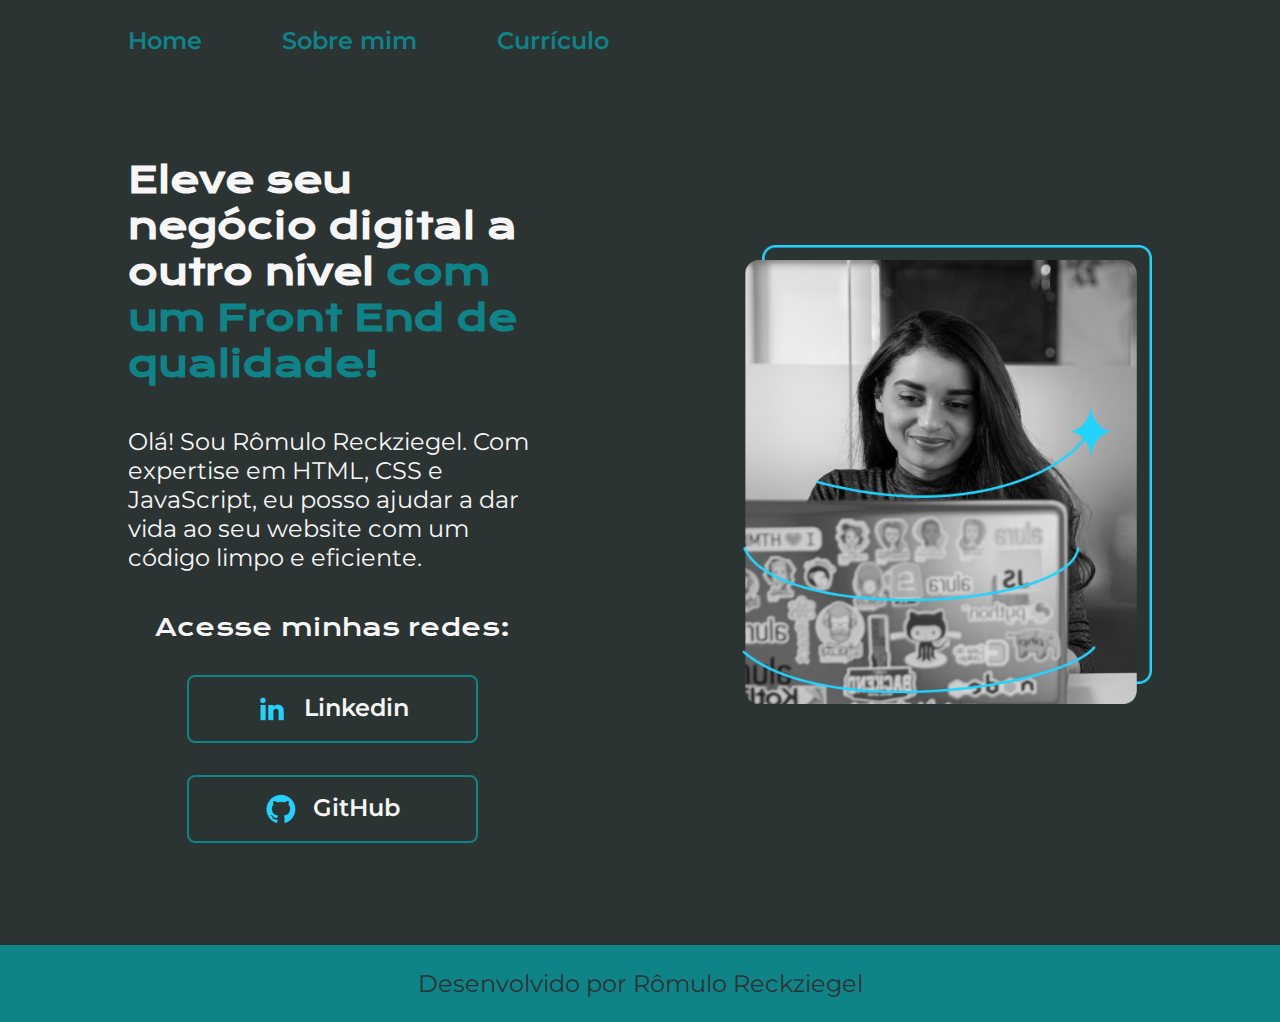
<file: index.html>
<!DOCTYPE html>
<html lang="en">
<head>
    <meta charset="UTF-8">
    <meta http-equiv="X-UA-Compatible" content="IE=edge">
    <meta name="viewport" content="width=device-width, initial-scale=1.0">
    <title>Portfólio</title>
    <link rel = "stylesheet" href="styles/style.css">
</head>
<body>
    <header class="menu">
        <nav class="submenu">
            <a class="pages" href="index.html">Home</a>
            <a class="pages" href="about.html">Sobre mim</a>
            <a class="pages" href="resume.html">Currículo</a>
        </nav>
    </header>
    <main class="container">
        <section class="item">
            <h1 class="title">Eleve seu negócio digital a outro nível <strong class="blue-title">com um Front End de qualidade!</strong></h1>
            <p class="text">Olá! Sou Rômulo Reckziegel. Com expertise em HTML, CSS e JavaScript, eu posso ajudar a dar vida ao seu website com um código limpo e eficiente.</p>
            <div class="links">
                <h2 class="stitle">Acesse minhas redes:</h2>
                <a class="buttons" href="https://www.linkedin.com/in/romulo-reckziegel"><img src="assets/linkedin.png"> Linkedin</a>
                <a class="buttons" href="https://www.github.com/romulo-reckziegel"><img src="assets/github.png"> GitHub</a>
            </div>
        </section>
        <img src="Imagem.png" alt="Rômulo Reckziegel" class="zoom">
    </main>
    <footer class="rodape">
        <p>Desenvolvido por Rômulo Reckziegel</p>
    </footer>
</body>
</html>
</file>
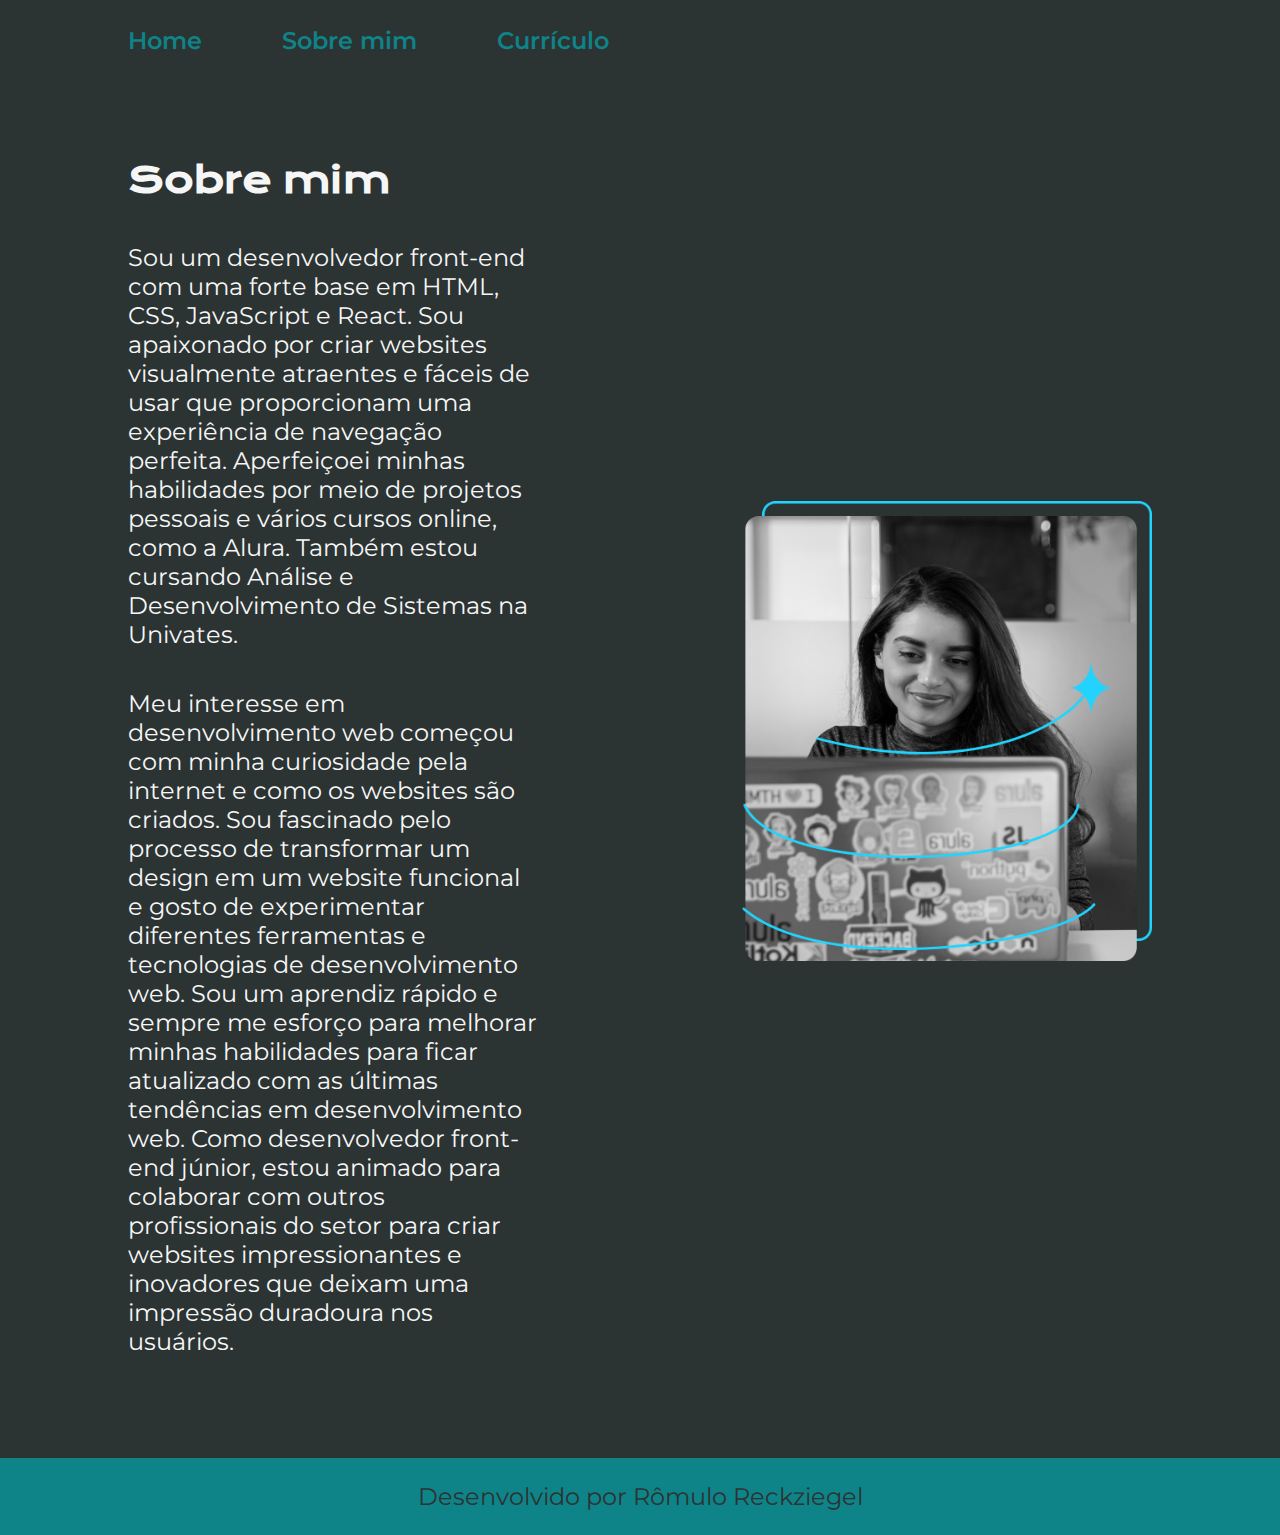
<file: about.html>
<!DOCTYPE html>
<html lang="en">
<head>
    <meta charset="UTF-8">
    <meta http-equiv="X-UA-Compatible" content="IE=edge">
    <meta name="viewport" content="width=device-width, initial-scale=1.0">
    <title>Sobre mim</title>
    <link rel="stylesheet" href="styles/style.css">
</head>
<body>
    <header class="menu">
        <nav class="submenu">
            <a class="pages" href="index.html">Home</a>
            <a class="pages" href="about.html">Sobre mim</a>
            <a class="pages" href="resume.html">Currículo</a>
        </nav>
    </header>
    <main class="container">
        <section class="item">
            <h1 class="title">Sobre mim</h1>
            <p class="text">Sou um desenvolvedor front-end com uma forte base em HTML, CSS, JavaScript e React. Sou apaixonado por criar websites visualmente atraentes e fáceis de usar que proporcionam uma experiência de navegação perfeita. Aperfeiçoei minhas habilidades por meio de projetos pessoais e vários cursos online, como a Alura. Também estou cursando Análise e Desenvolvimento de Sistemas na Univates.</p>
            <p class="text">Meu interesse em desenvolvimento web começou com minha curiosidade pela internet e como os websites são criados. Sou fascinado pelo processo de transformar um design em um website funcional e gosto de experimentar diferentes ferramentas e tecnologias de desenvolvimento web. Sou um aprendiz rápido e sempre me esforço para melhorar minhas habilidades para ficar atualizado com as últimas tendências em desenvolvimento web. Como desenvolvedor front-end júnior, estou animado para colaborar com outros profissionais do setor para criar websites impressionantes e inovadores que deixam uma impressão duradoura nos usuários.</p>
        </section>
        <img src="Imagem.png" alt="Joana Santos" class="zoom">
    </main>
    <footer class="rodape">
        <p>Desenvolvido por Rômulo Reckziegel</p>
    </footer>
    
</body>
</html>
</file>
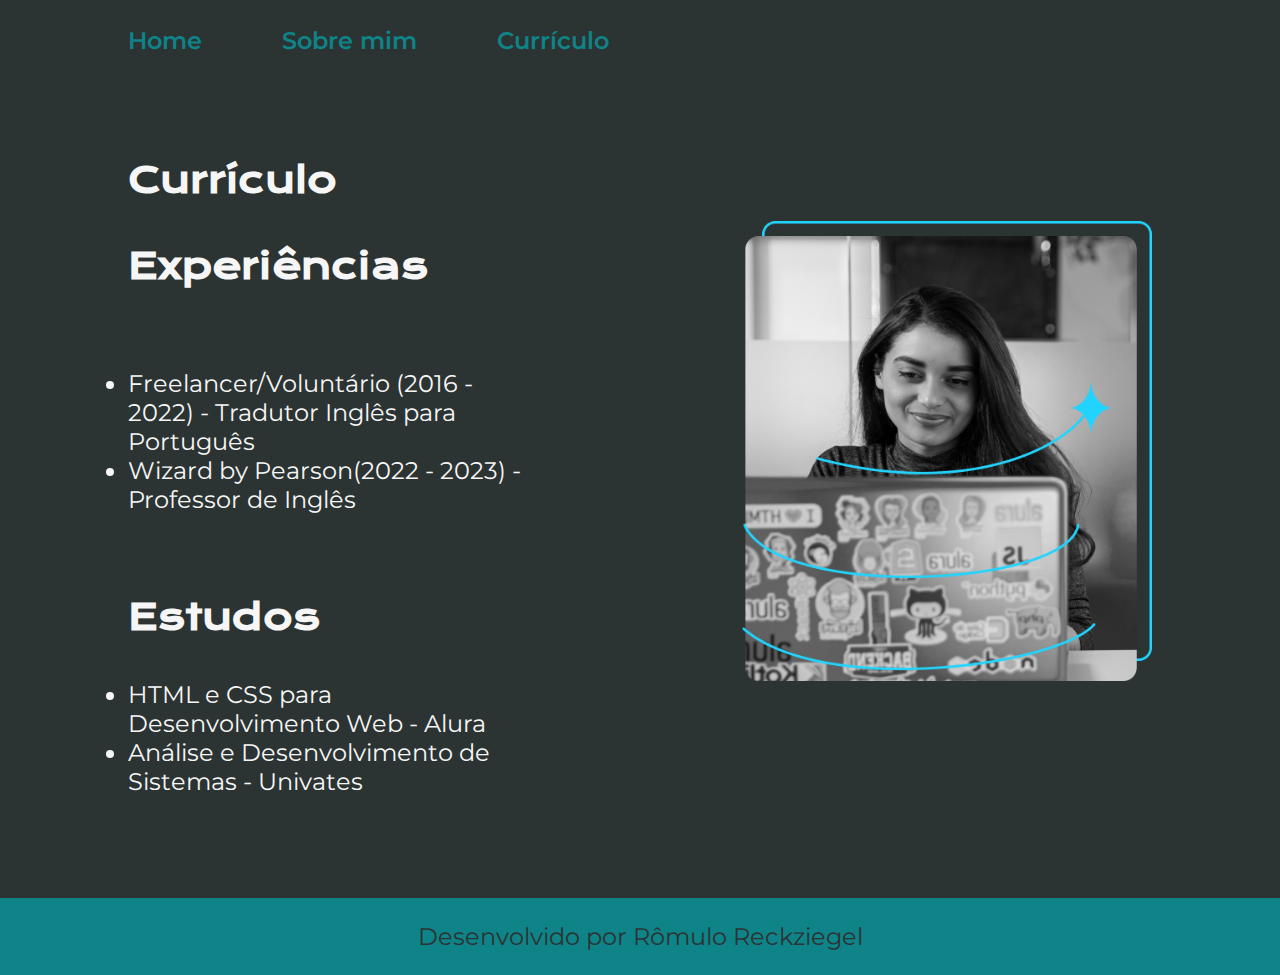
<file: resume.html>
<!DOCTYPE html>
<html lang="en">
<head>
    <meta charset="UTF-8">
    <meta http-equiv="X-UA-Compatible" content="IE=edge">
    <meta name="viewport" content="width=device-width, initial-scale=1.0">
    <title>Portfólio</title>
    <link rel = "stylesheet" href="styles/style.css">
</head>
<body>
    <header class="menu">
        <nav class="submenu">
            <a class="pages" href="index.html">Home</a>
            <a class="pages" href="about.html">Sobre mim</a>
            <a class="pages" href="resume.html">Currículo</a>
        </nav>
    </header>
    <main class="container">
        <section class="item">
            <h1 class="title">Currículo</h1>
            <h2 class="title">Experiências</h2>
            <p class="text">
                <ul class="text">
                    <li>Freelancer/Voluntário (2016 - 2022) - Tradutor Inglês para Português</li>
                    <li>Wizard by Pearson(2022 - 2023) - Professor de Inglês</li>
                </ul>
            </p>
            <h2 class="title">Estudos</h2>
            <div class="text">
                <p class="text">
                    <ul class="text">
                        <li>HTML e CSS para Desenvolvimento Web - Alura</li>
                        <li>Análise e Desenvolvimento de Sistemas - Univates</li>
                    </ul>
                </p>
            </div>
        </section>
        <img src="Imagem.png" alt="Joana Santos" class="zoom">
    </main>
    <footer class="rodape">
        <p>Desenvolvido por Rômulo Reckziegel</p>
    </footer>
</body>
</html>
</file>
<file: styles/style.css>
@import url('https://fonts.googleapis.com/css2?family=Krona+One&display=swap');
@import url('https://fonts.googleapis.com/css2?family=Montserrat&display=swap');


:root {
    --main-color: #2C3333;
    --sec-color: #F6F6F6;
    --third-color: #0E8388;
    --hover-color: #2E4F4F;
    

}


* {   
    margin: 0;  
    padding: 0;
}

.menu {
    padding: 2% 0% 0% 10%;
}

.submenu {
    display: flex;
    gap: 80px;
}

.pages {
    font-family: 'Montserrat', sans-serif;
    font-weight: 600;
    font-size: 1.5rem;
    text-decoration: none;
    color: var(--third-color);
}


.container {
    padding: 8% 10%;
    display: flex;
    align-items: center;
    justify-content: space-between;
}

.item {
    width: 40%;
    display: flex;
    flex-direction: column;
    gap: 40px;
}

.title {
    font-size: 2.25rem;
    font-family: 'Krona One', sans-serif;
}

.text {
    font-size: 1.5rem;
    font-family: 'Montserrat', sans-serif;
}

body { 
        box-sizing: border-box;
        background-color: var(--main-color);
        color: var(--sec-color);
}

.blue-title {
    color: var(--third-color);
}

.links {
    display: flex;
    justify-content: space-between;
    align-items: center;
    flex-direction: column;
    gap: 32px;
}

.buttons {
    background-color: var(--main-color);
    padding: 16px 0;
    display: flex;
    justify-content: center;
    gap: 16px;
    width: 70%;
    text-align: center;
    border: 2px solid var(--third-color);
    border-radius: 8px;
    font-family: 'Montserrat', sans-serif;
    font-size: 1.5rem;
    font-weight: 600;
    color: var(--sec-color);
    text-decoration: none;
}

.stitle {
    font-family: 'Krona One', sans-serif;
    font-weight: 400;
    font-size: 1.5rem;
}

.buttons:hover {
    background-color: var(--hover-color);
}

.zoom {
    width: 40%;
    padding-bottom: 5%;
}
.zoom:hover {
    width: 41%;
    height: 41%;
}

.rodape {
    background-color: var(--third-color);
    color: var(--main-color);
    padding: 24px;
    text-align: center;
    font-family: 'Montserrat', sans-serif;
    font-size: 1.5rem;
    font-weight: 400;
}

@media (max-width: 1200px) {
    
    .menu {
        padding: 6%;
    }
    
    .submenu {
        justify-content: center;
    }
    
    .container {
        flex-direction: column-reverse;
        padding: 5%;
    }

    .item {
        width: auto;

    }

    .buttons {
        width: 80%;
    }


}
</file>
